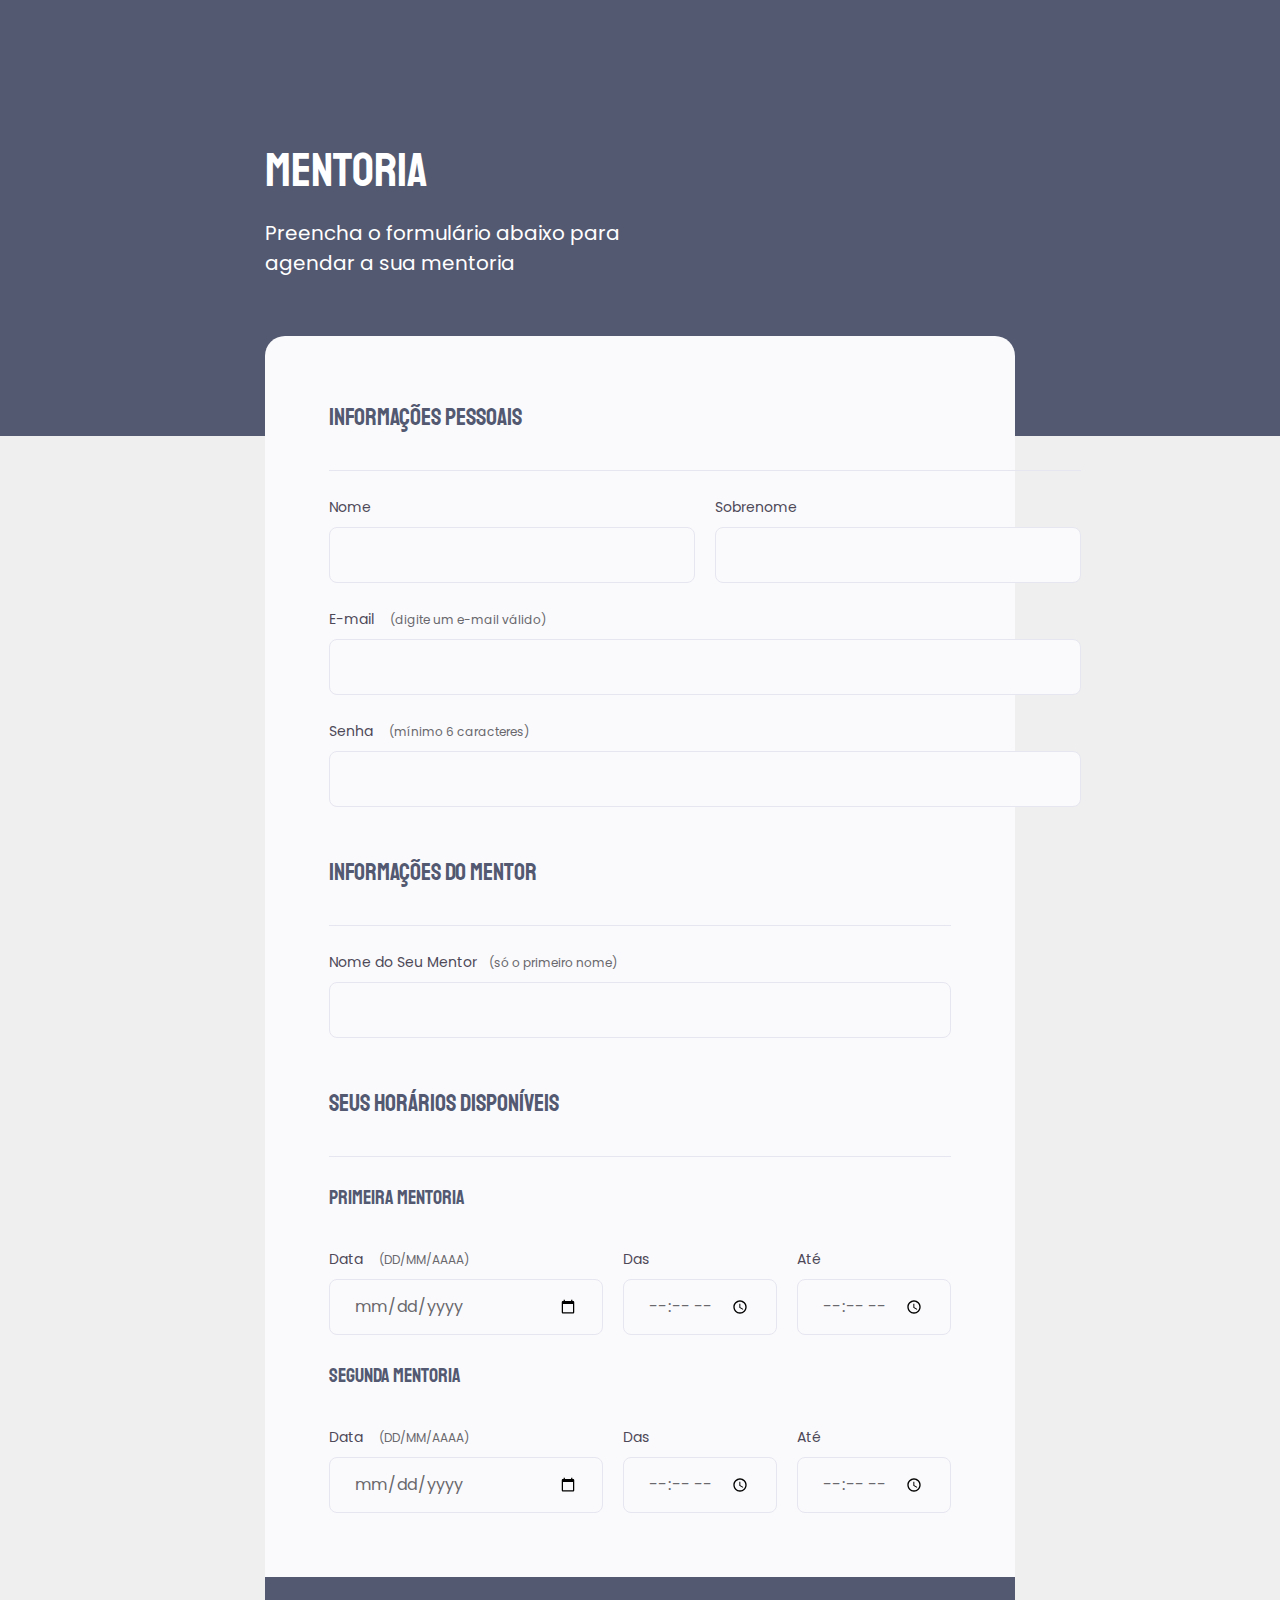
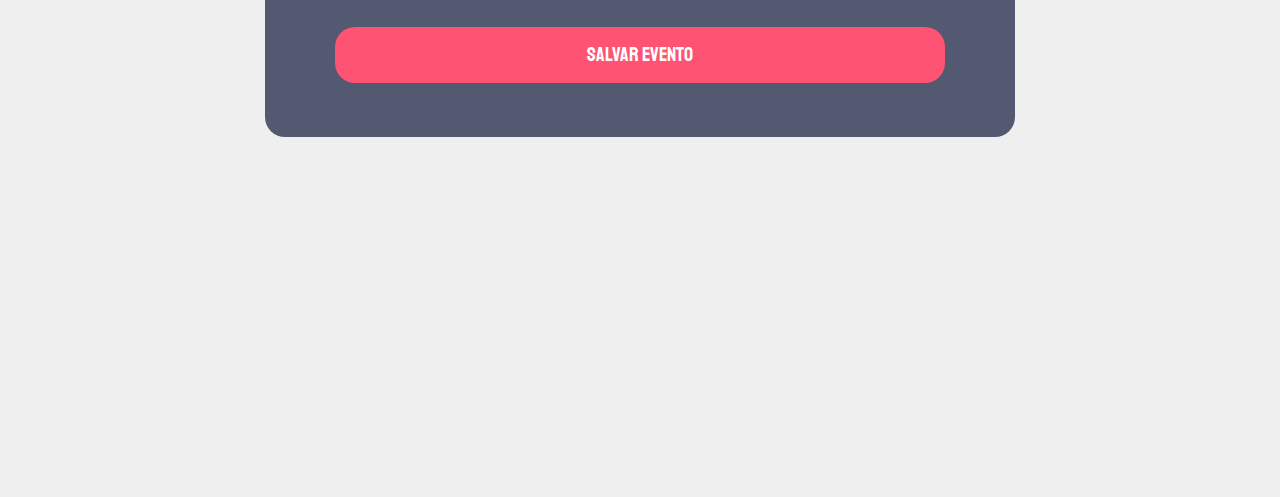
<file: index.html>
<!DOCTYPE html>
<html lang="pt-br">
<head>
  <link rel="preconnect" href="https://fonts.googleapis.com">
  <link rel="preconnect" href="https://fonts.gstatic.com" crossorigin>
  <meta charset="UTF-8">
  <title>Mentoria</title>
  <link rel="stylesheet" href="style.css">
  <link href="https://fonts.googleapis.com/css2?family=Poppins:ital,wght@0,100;0,200;0,300;0,400;0,500;0,600;0,700;0,800;0,900;1,100;1,200;1,300;1,400;1,500;1,600;1,700;1,800;1,900&family=Staatliches&display=swap" rel="stylesheet">
  <meta name="viewport" content="width=device-width, initial-scale=1.0">
</head>
<body>

  <div class="page">

    <header>
      <h1>Mentoria</h1>
      <p>Preencha o formulário abaixo para agendar a sua mentoria</p>
    </header>

    <form id="my-form">

      <fieldset>
        <div class="fieldset-wrapper">
          
          <legend>Informações Pessoais</legend>
          
          <div class="col-2">

            <div class="input-wrapper">
              <label for="mentorship-firstname">Nome</label>
              <input type="text" id="mentorship-firstname" />
            </div>
  
            <div class="input-wrapper">
              <label for="mentorship-lastname">Sobrenome</label>
              <input type="text" id="mentorship-lastname" />
            </div>

            
          </div>
          
          <div class="input-wrapper">
            <label for="mentorship-email">E-mail <span>(digite um e-mail válido)</span></label>
            <input type="email" id="mentorship-email" />
          </div>

          <div class="input-wrapper">
            <label for="mentorship-password">Senha <span>(mínimo 6 caracteres)</span></label>
            <input type="password" minlength="6" id="mentorship-password" />
          </div>
          
        </div>
      </fieldset>

      <fieldset>
        <div class="fieldset-wrapper">
          
          <legend>Informações do Mentor</legend>

          <div class="input-wrapper">
            <label for="mentorship-firstname">Nome do Seu Mentor<span>(só o primeiro nome)</span></label>
            <input type="text" id="mentorship-firstname" />
          </div>

        </div>
      </fieldset>

      <fieldset>
        <div class="fieldset-wrapper">
          
          <legend>Seus Horários Disponíveis</legend>

          <legend class="sub-legend">Primeira Mentoria</legend>
          <div class="col-3">
            <div class="input-wrapper">
              <label for="mentorship-date1">Data <span>(DD/MM/AAAA)</span></label>
              <input type="date" id="mentorship-date1" />
            </div>
  
            <div class="input-wrapper">
              <label for="mentorship-begin1">Das</label>
              <input type="time" id="mentorship-begin1" />
            </div>

            <div class="input-wrapper">
              <label for="mentorship-end1">Até</label>
              <input type="time" id="mentorship-end1" />
            </div>
            
          </div>

          <div class="fieldset-wrapper">
  
            <legend class="sub-legend">Segunda Mentoria</legend>
            <div class="col-3">
              <div class="input-wrapper">
                <label for="mentorship-date2">Data <span>(DD/MM/AAAA)</span></label>
                <input type="date" id="mentorship-date2" />
              </div>
    
              <div class="input-wrapper">
                <label for="mentorship-begin1">Das</label>
                <input type="time" id="mentorship-begin1" />
              </div>
  
              <div class="input-wrapper">
                <label for="mentorship-end2">Até</label>
                <input type="time" id="mentorship-end2" />
              </div>
              
            </div>

        </div>
      </fieldset>
      
    </form>

    <footer>
      <button class="button" form="my=form">Salvar Evento</button>
    </footer>
    
  </div>
</body>
</html>
</file>
<file: style.css>
* {
  margin: 0;
  padding: 0;
  box-sizing: border-box;
}

body, input {
  font-family: 'Poppins', sans-serif;
}

body {
  background: #EFEFEF;
}

body::before {
  content: '';
  width: 100%;
  height: 436px;
  
  position: absolute;
  top: 0;
  left: 0;
  z-index: -1;
  background: #535971;
}

.page {
  width: 750px;
  margin: 0 auto;
}

header {
  width: 417px;

  margin-top: 140px;
}

header h1 {
  font-family: "Staatliches", sans-serif;
  font-weight: 400;
  font-size: 48px;
  color: white;

  margin-bottom: 18px;
}

header p {
  font-size: 20px;
  font-weight: 400;
  line-height: normal;
  
  color: white;
}

form {
  background: #FAFAFC;
  margin-top: 58px;
  border-radius: 20px 20px 0 0;
  min-height: 300px;

  padding: 64px;

  display: flex;
  flex-direction: column;
  gap: 48px;
}

fieldset {
  border: none;
}

.fieldset-wrapper {
  display: flex;
  flex-direction: column;
  gap: 24px;
}

fieldset legend {
  font-family: "Staatliches", sans-serif;
  font-weight: 400;
  font-size: 24px;
  line-height: 34px;

  color: #535971;

  width: 100%;
  border-bottom: 1px solid #E6E6F0;
  padding-bottom: 36px;
}

.sub-legend {
  font-size: 20px;
  border-bottom: none;
  padding-bottom: 8px;
}

.input-wrapper {
  display: flex;
  flex-direction: column;
}

.col-2 {
  display: flex;
  gap: 20px;
}

.col-2 > div:nth-child(1), .col-2 > div:nth-child(2) {
  width: 100%;
}

.input-wrapper label {
  font-size: 14px;
  line-height: 24px;

  color: #4E4958;

  margin-bottom: 8px;
}

.input-wrapper label span {
  font-size: 12px;
  line-height: 20px; 
  
  color: #69686c;

  margin-left: 12px;
}

.input-wrapper input {
  background: var(--Shapes-02, #FAFAFC);

  border: 1px solid #E6E6F0;
  border-radius: 8px;

  height: 56px;
  padding: 0 24px;

  font-size: 16px;
  line-height: 26px;

  color: #69686c;
}

.col-3 {
  display: flex;
  gap: 20px;
}

.col-3 > div:nth-child(1) {
  width: 100%;
}

footer {
  background: #535971;

  height: 160px;

  display: flex;
  flex-direction: column;

  padding: 50px 70px;

  margin-bottom: 360px;

  border-radius: 0 0 20px 20px;
}

footer .button {
  height: 56px;

  color: #FFF;

  font-family: "Staatliches", sans-serif;
  font-size: 20px;
  font-weight: 400;
  line-height: 26px;

  border: 0;
  border-radius: 20px;
  background: #FF5374;

  cursor: pointer;
}

footer .button:hover {
  background: #db4664;
}
</file>
